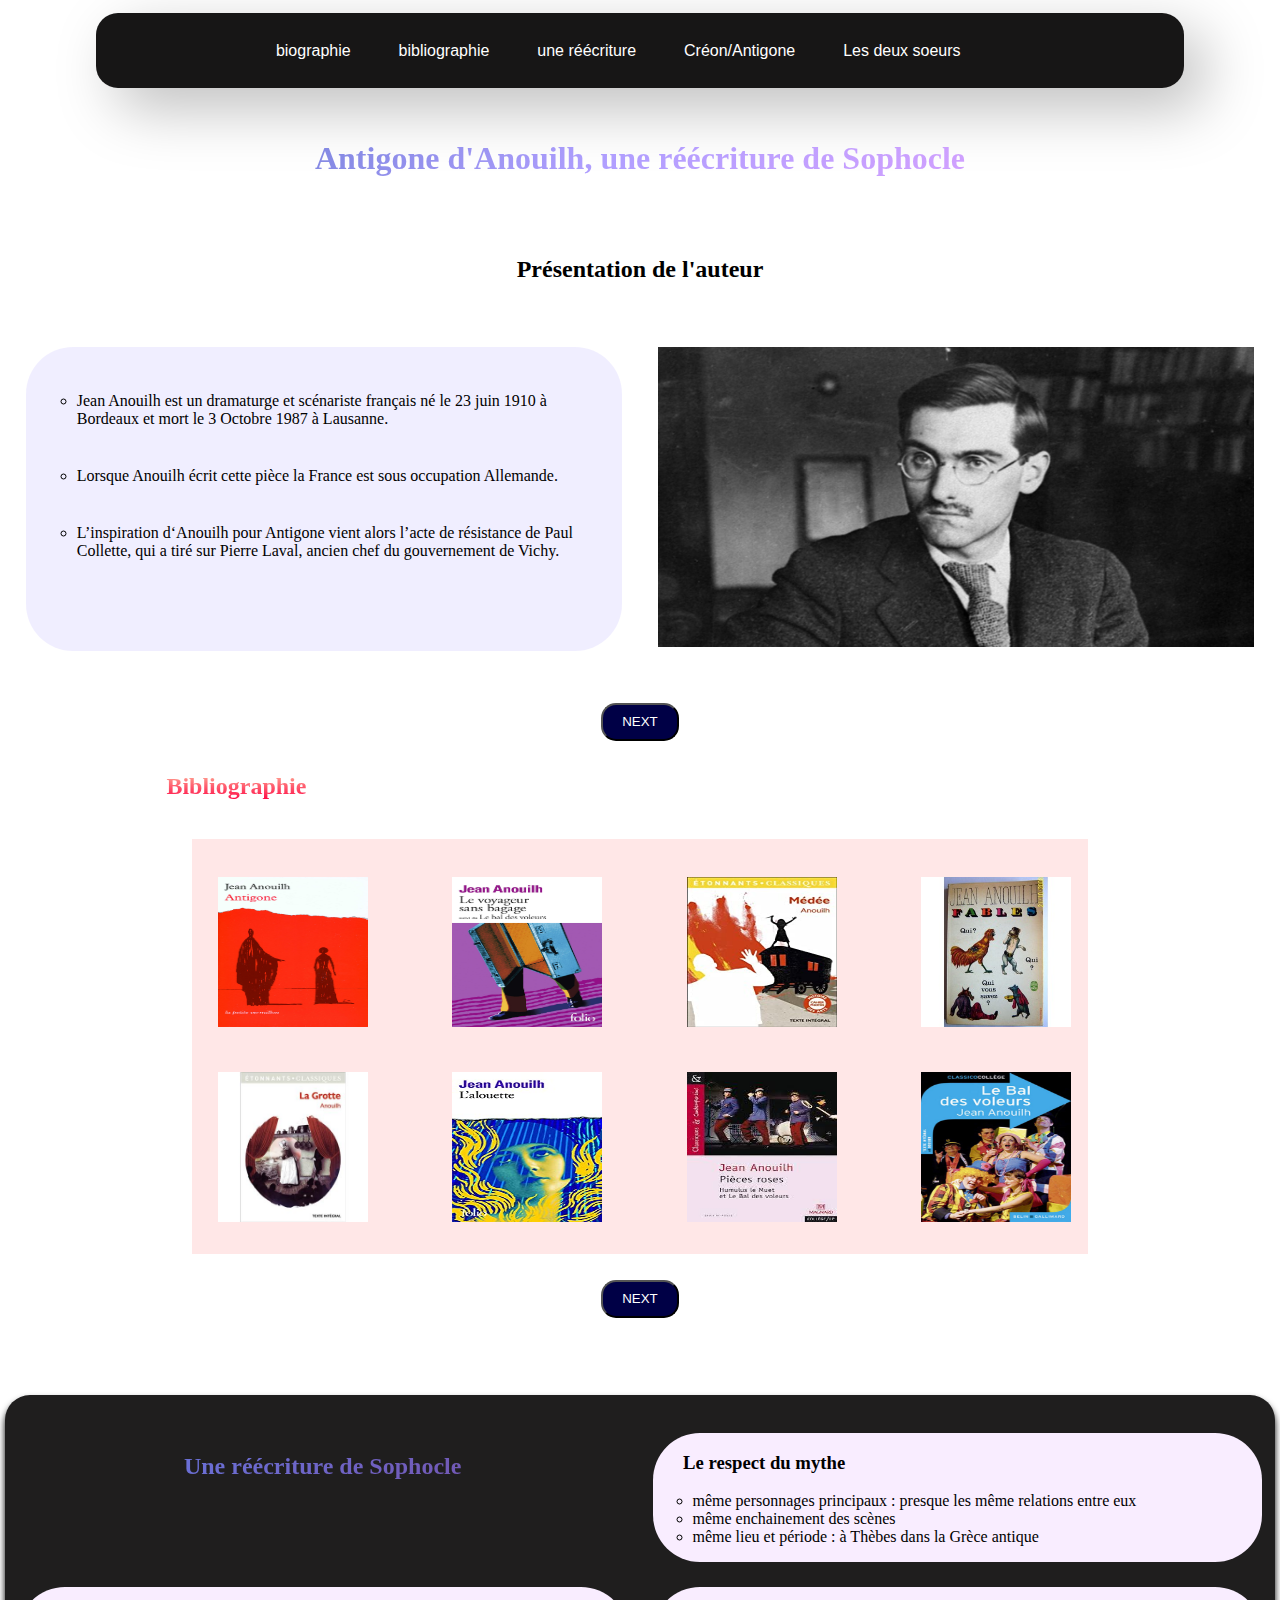
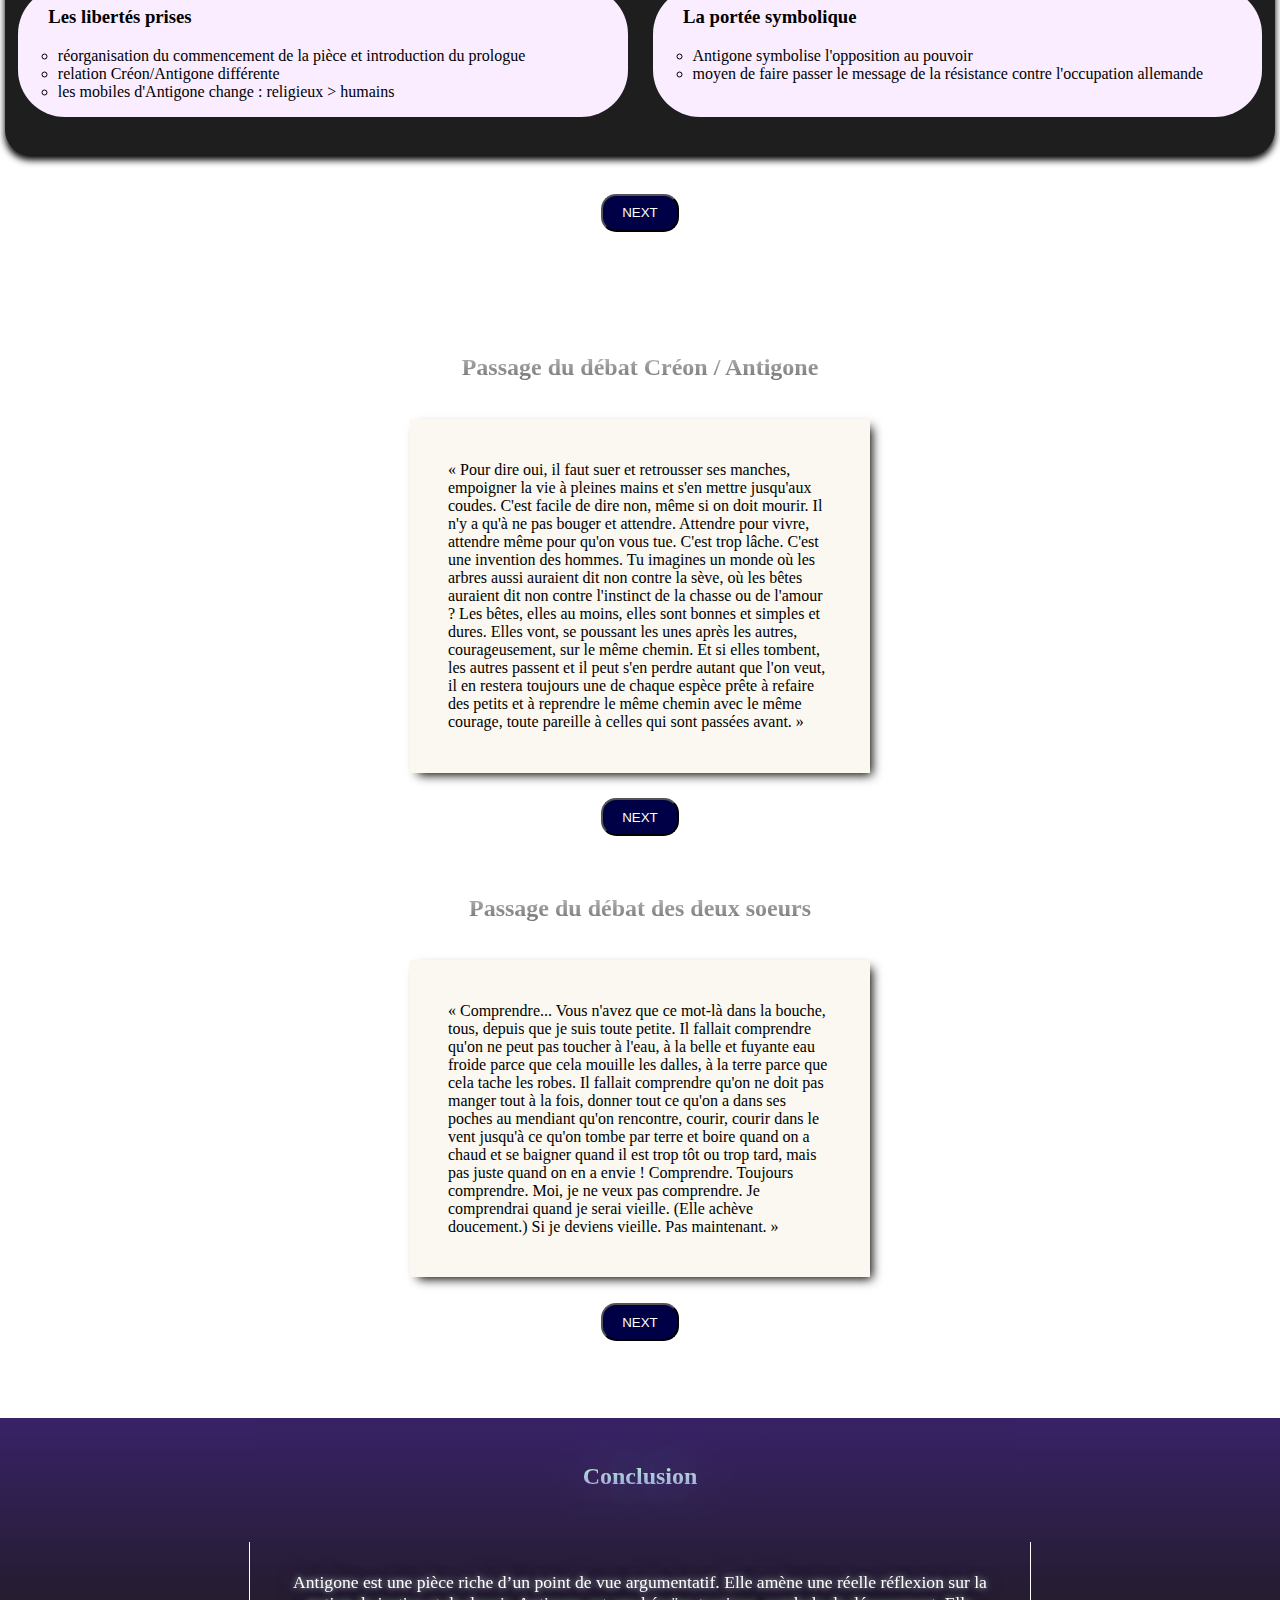
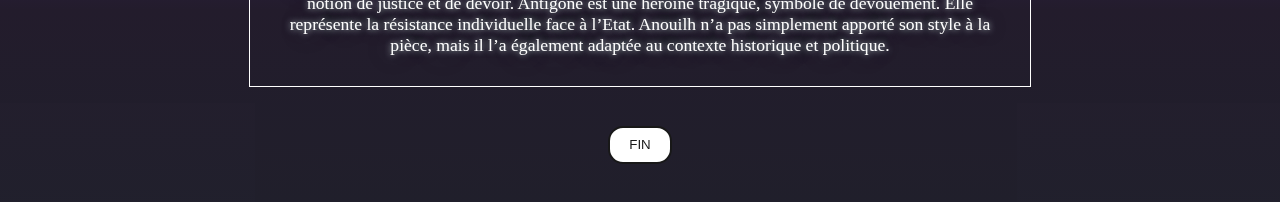
<file: index.html>
<!DOCTYPE html>
<html lang="en">
<head>
    <meta charset="UTF-8">
    <meta http-equiv="X-UA-Compatible" content="IE=edge">
    <meta name="viewport" content="width=device-width, initial-scale=1.0">
    <link rel="stylesheet" href="style.css">
    <title>Antigone</title>
</head>
<body>
    <nav>
        <ul>
            <li><a href="#biographie">biographie</a></li>
            <li><a href="#bibliographie">bibliographie</a></li>
            <li><a href="#part1">une réécriture</a></li>
            <li><a href="#citation1">Créon/Antigone</a></li>
            <li><a href="#citation2">Les deux soeurs</a></li>
        </ul>
    </nav>

    <header>
        <h1>Antigone d'Anouilh, une réécriture de Sophocle</h1>
    </header>


    <div id="biographie">
        <h2>Présentation de l'auteur</h2>
        <div class="biographie-box">
            <div class="text">
                <ul>
                    <li>Jean Anouilh est un dramaturge et scénariste français né le 23 juin 1910 à
                        Bordeaux et mort le 3 Octobre 1987 à Lausanne.
                    </li>
                    <li>Lorsque Anouilh écrit cette pièce la France est sous occupation Allemande.</li>
                    <li>L’inspiration d‘Anouilh pour Antigone vient alors l’acte de résistance de Paul Collette, qui a tiré sur Pierre Laval, ancien chef du gouvernement de Vichy.</li>
                </ul>
            </div>
            <div class="anouilh-img">
                <img src="img/anouilh.jpg" alt="">
            </div>
        </div>
        <div class="next"><a href="#bibliographie"><button>NEXT</button></a></div>
    </div>

    <div id="bibliographie">
        <h2>Bibliographie</h2>
        <div class="parent">
            <div class="div1"><img src="img/antigone.jpg" alt="a"></div>
            <div class="div2"><img src="img/img2.jpg" alt="b"></div>
            <div class="div3"><img src="img/img3.jpg" alt="c"></div>
            <div class="div5"><img src="img/img4.jpg" alt="d"></div>
            <div class="div4"><img src="img/img5.jpg" alt="e"></div>
            <div class="div6"><img src="img/img6.jpg" alt="f"></div>
            <div class="div7"><img src="img/img7.jpg" alt="g"></div>
            <div class="div8"><img src="img/img8.jpg" alt="h"></div>
        </div> 
        <div class="next"><a href="#part1"><button>NEXT</button></a></div>
    </div>

    <div id="part1">
        <div class="parent-part">
            <div class="div1">
                <h2>Une réécriture de Sophocle</h2>
            </div>
            <div class="div2">
                <p>
                    <h3>Le respect du mythe</h3>
                    <ul>
                        <li>même personnages principaux : presque les même relations entre eux</li>
                        <li>même enchainement des scènes</li>
                        <li>même lieu et période : à Thèbes dans la Grèce antique</li>
                    </ul>
                </p>
            </div>
            <div class="div3">
                <p>
                    <h3>Les libertés prises</h3>
                    <ul>
                        <li>réorganisation du commencement de la pièce et introduction du prologue</li>
                        <li>relation Créon/Antigone différente</li>
                        <li>les mobiles d'Antigone change : religieux > humains</li>
                    </ul>
                </p>
            </div>
            <div class="div4">
                <p>
                    <h3>La portée symbolique</h3>
                    <ul>
                        <li>Antigone symbolise l'opposition au pouvoir</li>
                        <li>moyen de faire passer le message de la résistance contre l'occupation allemande</li>
                    </ul>
                </p>
            </div>
        </div> 
        <div class="next"><a href="#citation1"><button>NEXT</button></a></div>
    </div>

    <div id="citation1">
        <h2>Passage du débat Créon / Antigone</h2>
        <div class="passage1">
            <p>
                « Pour dire oui, il faut suer et retrousser ses manches, empoigner la vie à pleines mains et s'en mettre
                jusqu'aux coudes. C'est facile de dire non, même si on doit mourir. Il n'y a qu'à ne pas bouger et attendre. Attendre pour vivre, attendre même pour qu'on vous tue. C'est trop lâche. C'est une invention des hommes. Tu imagines un monde où les arbres aussi auraient dit non contre la sève, où les bêtes auraient dit non contre l'instinct de la chasse ou de l'amour ? Les bêtes, elles au moins, elles sont bonnes et simples et dures. Elles vont, se poussant les unes après les autres, courageusement, sur le même chemin. Et si elles tombent, les autres passent et il peut s'en perdre autant que l'on veut, il en restera toujours une de chaque espèce prête à refaire des petits et à reprendre le même chemin avec le même courage, toute pareille à celles qui sont passées avant. »
            </p>
        </div>
        <div class="next"><a href="#citation2"><button>NEXT</button></a></div>
    </div>

    <div id="citation2">
        <h2>Passage du débat des deux soeurs</h2>
        <div class="passage2">
            <p>
                « Comprendre... Vous n'avez que ce mot-là
                dans la bouche, tous, depuis que je suis toute petite. Il
                fallait comprendre qu'on ne peut pas toucher à l'eau, à la
                belle et fuyante eau froide parce que cela mouille les
                dalles, à la terre parce que cela tache les robes. Il fallait
                comprendre qu'on ne doit pas manger tout à la fois,
                donner tout ce qu'on a dans ses poches au mendiant qu'on
                rencontre, courir, courir dans le vent jusqu'à ce qu'on
                tombe par terre et boire quand on a chaud et se baigner
                quand il est trop tôt ou trop tard, mais pas juste quand on
                en a envie ! Comprendre. Toujours comprendre. Moi, je
                ne veux pas comprendre. Je comprendrai quand je serai
                vieille. (Elle achève doucement.) Si je deviens vieille. Pas
                maintenant. »
            </p>
        </div>
        <div class="next"><a href="#conclusion"><button>NEXT</button></a></div>
    </div>

    <div id="conclusion">
        <div id="conclusion-container">
            <h2>Conclusion</h2>
            <div class="conclusion">
                <p>Antigone est une pièce riche d’un point de vue argumentatif. Elle amène une réelle réflexion sur la notion de justice et de devoir. Antigone est une héroïne tragique, symbole de dévouement. Elle représente la résistance individuelle face à l’Etat. Anouilh n’a pas simplement apporté son style à la pièce, mais il l’a également adaptée au contexte historique et politique.</p>
            </div>
            <div class="fin">
                <a href="sources.html"><button>FIN</button></a>
            </div>
        </div>
    </div>

    <script src="index.js"></script>
</body>
</html>
</file>
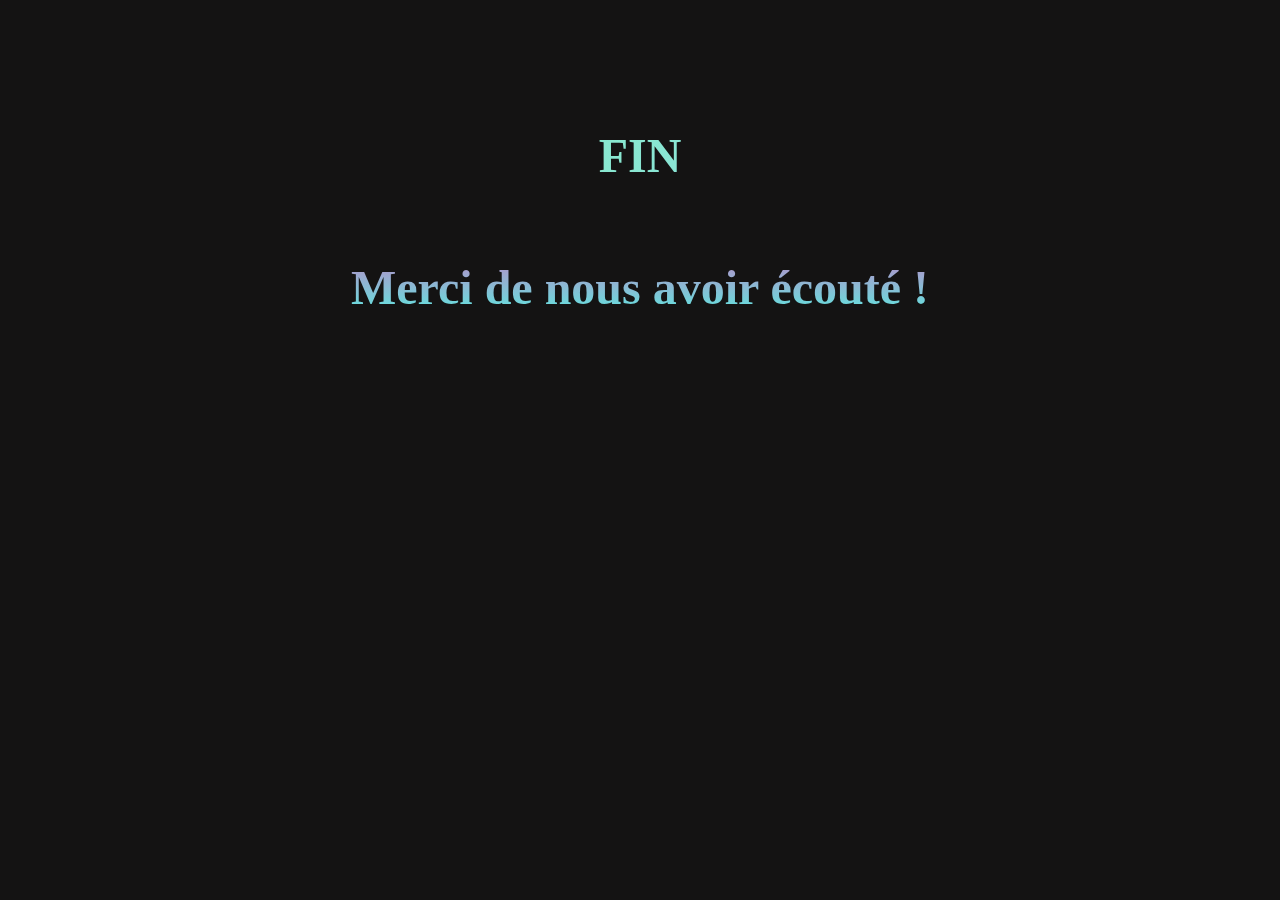
<file: fin.html>
<!DOCTYPE html>
<html lang="en">
<head>
    <meta charset="UTF-8">
    <meta http-equiv="X-UA-Compatible" content="IE=edge">
    <meta name="viewport" content="width=device-width, initial-scale=1.0">
    <link rel="stylesheet" href="fin.css">
    <title>Document</title>
</head>
<body>
    <h1>FIN</h1>

    <div class="message-fin">
        <p>Merci de nous avoir écouté !</p>
    </div>
</body>
</html>
</file>
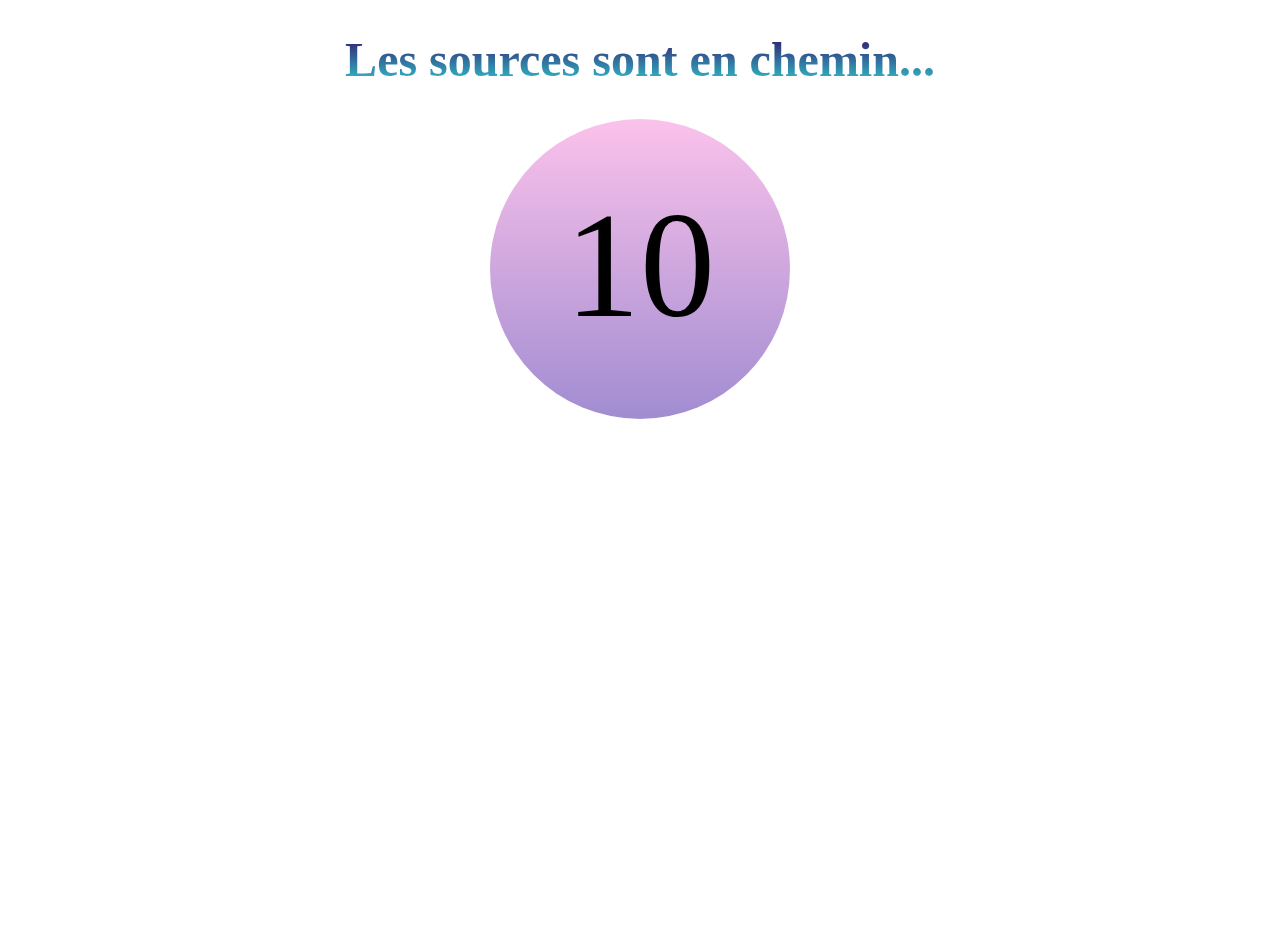
<file: sources.html>
<!DOCTYPE html>
<html lang="en">
<head>
    <meta charset="UTF-8">
    <meta http-equiv="X-UA-Compatible" content="IE=edge">
    <meta name="viewport" content="width=device-width, initial-scale=1.0">
    <link rel="stylesheet" href="sources.css">
    <title>Document</title>
</head>
<body>
    
    <div id="countdown">
        <h1>Les sources sont en chemin...</h1>
        <div id="clock">
            <span id="seconds">10</span>
        </div>
    </div>

    <div id="sources-container">
        <div id="sources">
            <h2>Sources</h2>
            <ul>
                <li><a href="http://blog.ac-versailles.fr/motamot/index.php/post/06/03/2017/Comparer-Antigone-pour-Sophocle-et-Antigone-pour-Anouilh-">http://blog.ac-versailles.fr/motamot/index.php/post/06/03/2017/Comparer-Antigone-pour-Sophocle-et-Antigone-pour-Anouilh-</a></li>
                <li><a href="https://fr.wikipedia.org/wiki/Antigone_(Anouilh)
                    ">https://fr.wikipedia.org/wiki/Antigone_(Anouilh)</a></li>
                <li><a href="https://sceneweb.fr/histoire-pourquoi-jean-anouilh-a-t-il-ecrit-antigone/">https://sceneweb.fr/histoire-pourquoi-jean-anouilh-a-t-il-ecrit-antigone/</a></li>
            </ul>
        </div>
    </div>

    <script src="sources.js"></script>
</body>
</html>
</file>
<file: style.css>
@import url('https://fonts.googleapis.com/css2?family=Inter:wght@500&display=swap');

html {
    scroll-behavior: smooth;
}

body {
    margin: 0;
    padding: 0;
}

.next {
    margin-top: 2%;
    text-align: center;
}
#biographie .next {
    margin-top: 4%;
}

.next button{
    background: rgb(0, 0, 70);
    color: white;
    border-radius: 15px;
    padding: 0.75% 1.5%;
    cursor: pointer;
    transition: all .3s ease-in-out;
}

.next button:hover {
    transform: scale(1.1);
    background: rgb(255, 253, 237);
    color: black;
}

nav {
    background: rgb(23, 22, 22);
    text-align: center;
    display: block;
    margin: 0 auto;
    margin-top: 1%;
    margin-bottom: 4%;
    width: 85%;
    padding: 1% 0;
    font-family: Arial, Helvetica, sans-serif;
    font-weight: 500;
    border-radius: 22px;
    box-shadow:  20px 20px 60px #bebebe,
                -20px -20px 60px #ffffff;
}

nav ul {
    padding: 0;
    display: block;
}

nav li {
    list-style-type: none;
    display: inline;
    margin-right: 4%;
}

nav a {
    text-decoration: none;
    color: white;
    transition: all .3s ease-in-out;
}

nav a:hover {
    text-decoration: underline;
}

h1 {
    text-align: center;
    background-image: linear-gradient(-225deg, #5271C4 0%, #B19FFF 48%, #ECA1FE 100%);
    -webkit-background-clip: text;
    -webkit-text-fill-color: transparent;
}

#biographie {
    padding-top: 3%;
}

#biographie h2 {
    text-align: center;
    margin-bottom: 5%;
}

.biographie-box {
    display: grid;
    grid-template-columns: repeat(2, 1fr);
    grid-template-rows: 1fr;
    grid-column-gap: 0px;
    grid-row-gap: 0px;
    gap: 3%;
    margin: 0 2%;
}

.anouilh-img img {
    height: 300px;
    width: 100%;
}

.text { 
    grid-area: 1 / 1 / 2 / 2; 
    padding: 1% 0;
    border-radius: 47px;
    background: rgba(206, 199, 255, 0.308);
}

.anouilh-img { grid-area: 1 / 2 / 2 / 3; } 

.text li {
    margin: 0 2%;
    margin-top: 7%;
    list-style-type: circle;
}

#bibliographie {
    padding-top: 1%;
}

#bibliographie h2 {
    margin-left: 13%;
    margin-bottom: 3%;
    -webkit-background-clip: text;
    -webkit-text-fill-color: transparent;
    background-image: linear-gradient(to top, #ff0844 0%, #ffb199 100%);
}

.parent {
    display: grid;
    grid-template-columns: repeat(4, 1fr);
    grid-template-rows: repeat(2, 1fr);
    grid-column-gap: 10%;
    grid-row-gap: 15%;
    /* gap: 15%; */
    margin: 0 15%;
    padding-bottom: 6%;
    padding-left: 2%;
    padding-right: 2%;
    padding-top: 3%;
    background: rgba(255, 211, 211, 0.548);
}
    
.div1 { grid-area: 1 / 1 / 2 / 2; }
.div2 { grid-area: 2 / 1 / 3 / 2; }
.div3 { grid-area: 1 / 2 / 2 / 3; }
.div4 { grid-area: 2 / 2 / 3 / 3; }
.div5 { grid-area: 1 / 3 / 2 / 4; }
.div6 { grid-area: 2 / 3 / 3 / 4; }
.div7 { grid-area: 1 / 4 / 2 / 5; }
.div8 { grid-area: 2 / 4 / 3 / 5; }

.parent div {
    width: 150px;
    height: 150px;
}

.parent img {
    width: 150px;
    height: 150px;
}

#part1 {
    padding-top: 6%;
    margin-bottom: 5%;
}

#part1 h2 {
    text-align: center;
    -webkit-background-clip: text;
    -webkit-text-fill-color: transparent;
    background-image: linear-gradient(135deg, #667eea 0%, #764ba2 100%);
}
    
.parent-part {
    background: #1f1e1e;
    border-radius: 25px;
    box-shadow: 0px 5px 7px;
    padding: 3% 1%;
    display: grid;
    grid-template-columns: repeat(2, 1fr);
    grid-template-rows: repeat(2, 1fr);
    grid-column-gap: 25px;
    grid-row-gap: 25px;
    margin: 0 5px;
    margin-bottom: 3%;
}

.parent-part li {
    list-style-type: circle;
}
 
.parent-part div h3 {
    margin-left: 5%;
}

.div1 { grid-area: 1 / 1 / 2 / 2; }
.div2 { grid-area: 1 / 2 / 2 / 3; 
        background: #f9edff;
        border-radius: 47px; 
    }
.div3 { grid-area: 2 / 1 / 3 / 2; border-radius: 47px;
    background: #f9edff;
    }
.div4 { grid-area: 2 / 2 / 3 / 3; border-radius: 47px;
    background: #f9edff;
    }


#citation1 {
    padding-top: 3%;
}

#citation1 h2{
    text-align: center;
    margin-bottom: 3%;
    background: linear-gradient(to bottom, rgba(255,255,255,0.15) 0%, rgba(0,0,0,0.15) 100%), radial-gradient(at top center, rgba(255,255,255,0.40) 0%, rgba(0,0,0,0.40) 120%) #989898;
    background-blend-mode: multiply,multiply;
    -webkit-background-clip: text;
    -webkit-text-fill-color: transparent;
}  

#citation2 {
    padding-top: 3%;
    padding-bottom: 3%;
}

#citation2 h2{
    text-align: center;
    margin-bottom: 3%;
    background: linear-gradient(to bottom, rgba(255,255,255,0.15) 0%, rgba(0,0,0,0.15) 100%), radial-gradient(at top center, rgba(255,255,255,0.40) 0%, rgba(0,0,0,0.40) 120%) #989898;
    background-blend-mode: multiply,multiply;
    -webkit-background-clip: text;
    -webkit-text-fill-color: transparent;
}   
    
.passage1 {
    background: rgba(192, 160, 65, 0.08);
    display: block;
    margin: 0 auto;
    padding: 2% 3%;
    width: 30%;
    -webkit-box-shadow: 5px 5px 10px -3px #000000; 
    box-shadow: 5px 5px 10px -3px #000000;
    cursor: pointer;
}

.passage2 {
    background: rgba(192, 160, 65, 0.08);
    display: block;
    margin: 0 auto;
    padding: 2% 3%;
    width: 30%;
    -webkit-box-shadow: 5px 5px 10px -3px #000000; 
    box-shadow: 5px 5px 10px -3px #000000;
    cursor: pointer;
}


.fin button {
    padding: 0.75% 1.5%;
    background: white;
    color: black;
    border-radius: 15px;
    cursor: pointer;
    transition: all .4s ease-in-out;
    border: 2px solid black;
}

.fin {
    text-align: center;
    margin-top: 1%;
    padding: 2% 0;
}

.fin button:hover {
    transform: scale(1.1);
    background: #000;
    color: white;
    border: 1px solid white;
}

#conclusion {
    padding-top: 3%;
}

#conclusion-container {
    width: 100%;
    background: linear-gradient(to top, #080715, #0c0416, #230a56);
    padding: 1% 0;
    padding-top: 2%;
    opacity: 0.9;
}

#conclusion-container h2 {
    -webkit-background-clip: text;
    -webkit-text-fill-color: transparent;
    background-image: linear-gradient(to top, #9890e3 0%, #b1f4cf 100%);
    opacity: 1;
    text-shadow: 0 0 60px rgba(202,228,225,0.8);
    color: white;
    margin-bottom: 4%;
    text-align: center;
}

.conclusion {
    border-left: solid 1px white;
    border-right: solid 1px white;
    border-bottom: solid 1px white;
    border-bottom: 95%;
    opacity: 1;
    text-shadow:
    0 0 6px rgba(202,228,225,0.92),
    0 0 40px rgba(202,228,225,0.34);
    font-size: 1.1em;
    display: block;
    margin: 0 auto;
    width: 55%;
    color: white;
    /* border-radius: 20px; */
    padding: 1% 3%;
    text-align: center;
}
</file>
<file: fin.css>
body {
    margin: 0;
    padding: 0;
    background: rgb(20, 19, 19);
    color: white;
}

h1 {
    text-align: center;
    font-size: 3em;
    margin-top: 10%;
    margin-bottom: 6%;
    -webkit-background-clip: text;
    -webkit-text-fill-color: transparent;
    background-image: linear-gradient(120deg, #84fab0 0%, #8fd3f4 100%);
}

.message-fin {
    display: block;
    margin: 0 auto;
    text-align: center;
    width: 70%;
    font-size: 3em;
    font-weight: bold;
    -webkit-background-clip: text;
    -webkit-text-fill-color: transparent;
    background-image: linear-gradient(to top, #5ee7df 0%, #b490ca 100%);
}
</file>
<file: sources.css>
html, body {
    height: 100%;
    width: 100%;
}

body {
    margin: 0;
    padding: 0;
}

#countdown h1 {
    -webkit-background-clip: text;
    -webkit-text-fill-color: transparent;
    background-image: linear-gradient(to top, #30cfd0 0%, #330867 100%);
}

#clock {
    display: block;
	width: 300px;
	height: 300px;
	border-radius: 50%;
	background-image: linear-gradient(to top, #a18cd1 0%, #fbc2eb 100%);
	margin: auto;
}

h1 {
    text-align: center;
    font-size: 3em;
}

span {
	display: block;
	width: 100%;
	margin: auto;
	padding-top: 60px;
	text-align: center;
	font-size: 150px;
}

#sources-container {
    cursor: pointer;
    position: absolute;
    display: none;
    top: 50%;
    left: 50%;
    transform: translate(-50%, -50%);
    background: rgb(20, 20, 20);
    padding: 1% 0;
    transition: .5s linear;
}

#sources h2 {
    margin-left: 4%;
    color: white;
    margin-bottom: 4%;
}

li {
    list-style-type: none;
    margin-bottom: 3%;
}

a {
    color: white;
}
</file>
